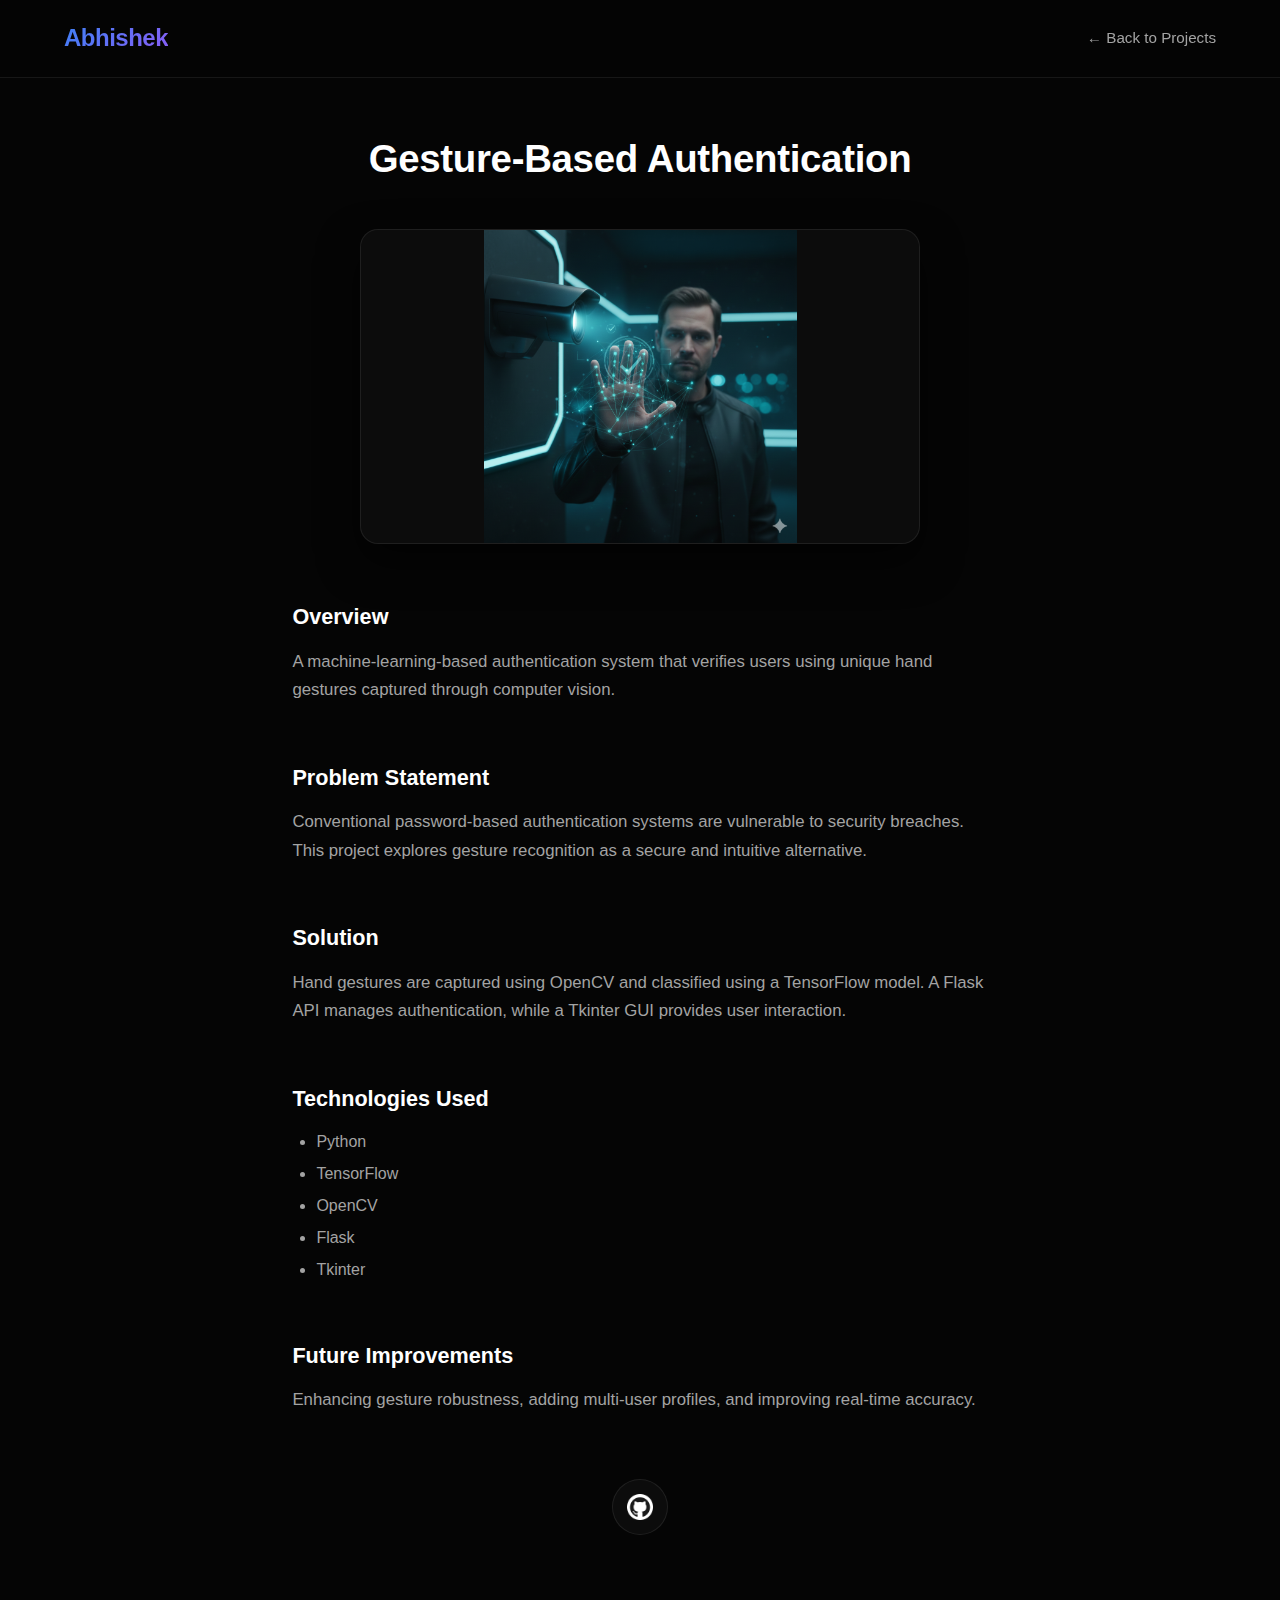
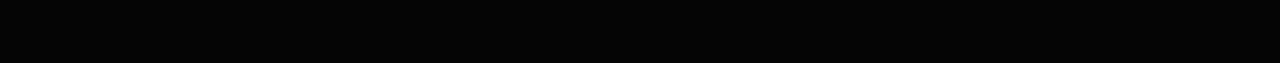
<file: projects/gesture-auth.html>
<!DOCTYPE html>
<html lang="en">
<head>
  <meta charset="UTF-8">
  <title>Gesture-Based Authentication</title>
  <meta name="viewport" content="width=device-width, initial-scale=1.0">
  <link rel="stylesheet" href="../style.css">
</head>
<body>

<nav>
  <span class="logo">Abhishek</span>
  <div class="nav-links">
    <a href="../index.html#projects">← Back to Projects</a>
  </div>
</nav>

<section class="section project-detail">

  <h1>Gesture-Based Authentication</h1>

  <img src="../images/Gemini_Generated_Image_191nj3191nj3191n.png"
       class="project-hero"
       alt="Gesture based authentication system">

  <h3>Overview</h3>
  <p>
    A machine-learning-based authentication system that verifies users
    using unique hand gestures captured through computer vision.
  </p>

  <h3>Problem Statement</h3>
  <p>
    Conventional password-based authentication systems are vulnerable to
    security breaches. This project explores gesture recognition as a
    secure and intuitive alternative.
  </p>

  <h3>Solution</h3>
  <p>
    Hand gestures are captured using OpenCV and classified using a
    TensorFlow model. A Flask API manages authentication, while a
    Tkinter GUI provides user interaction.
  </p>

  <h3>Technologies Used</h3>
  <ul>
    <li>Python</li>
    <li>TensorFlow</li>
    <li>OpenCV</li>
    <li>Flask</li>
    <li>Tkinter</li>
  </ul>

  <h3>Future Improvements</h3>
  <p>
    Enhancing gesture robustness, adding multi-user profiles, and
    improving real-time accuracy.
  </p>

  <div class="project-links">
    <a href="https://github.com/abhishekpj-02/Gesture-Based-Authentication-system"
       target="_blank"
       class="repo-icon">
      <img src="../icons/github_5968896.png">
      <span class="tooltip">View the repository</span>
    </a>
  </div>

</section>
</body>
</html>
</file>
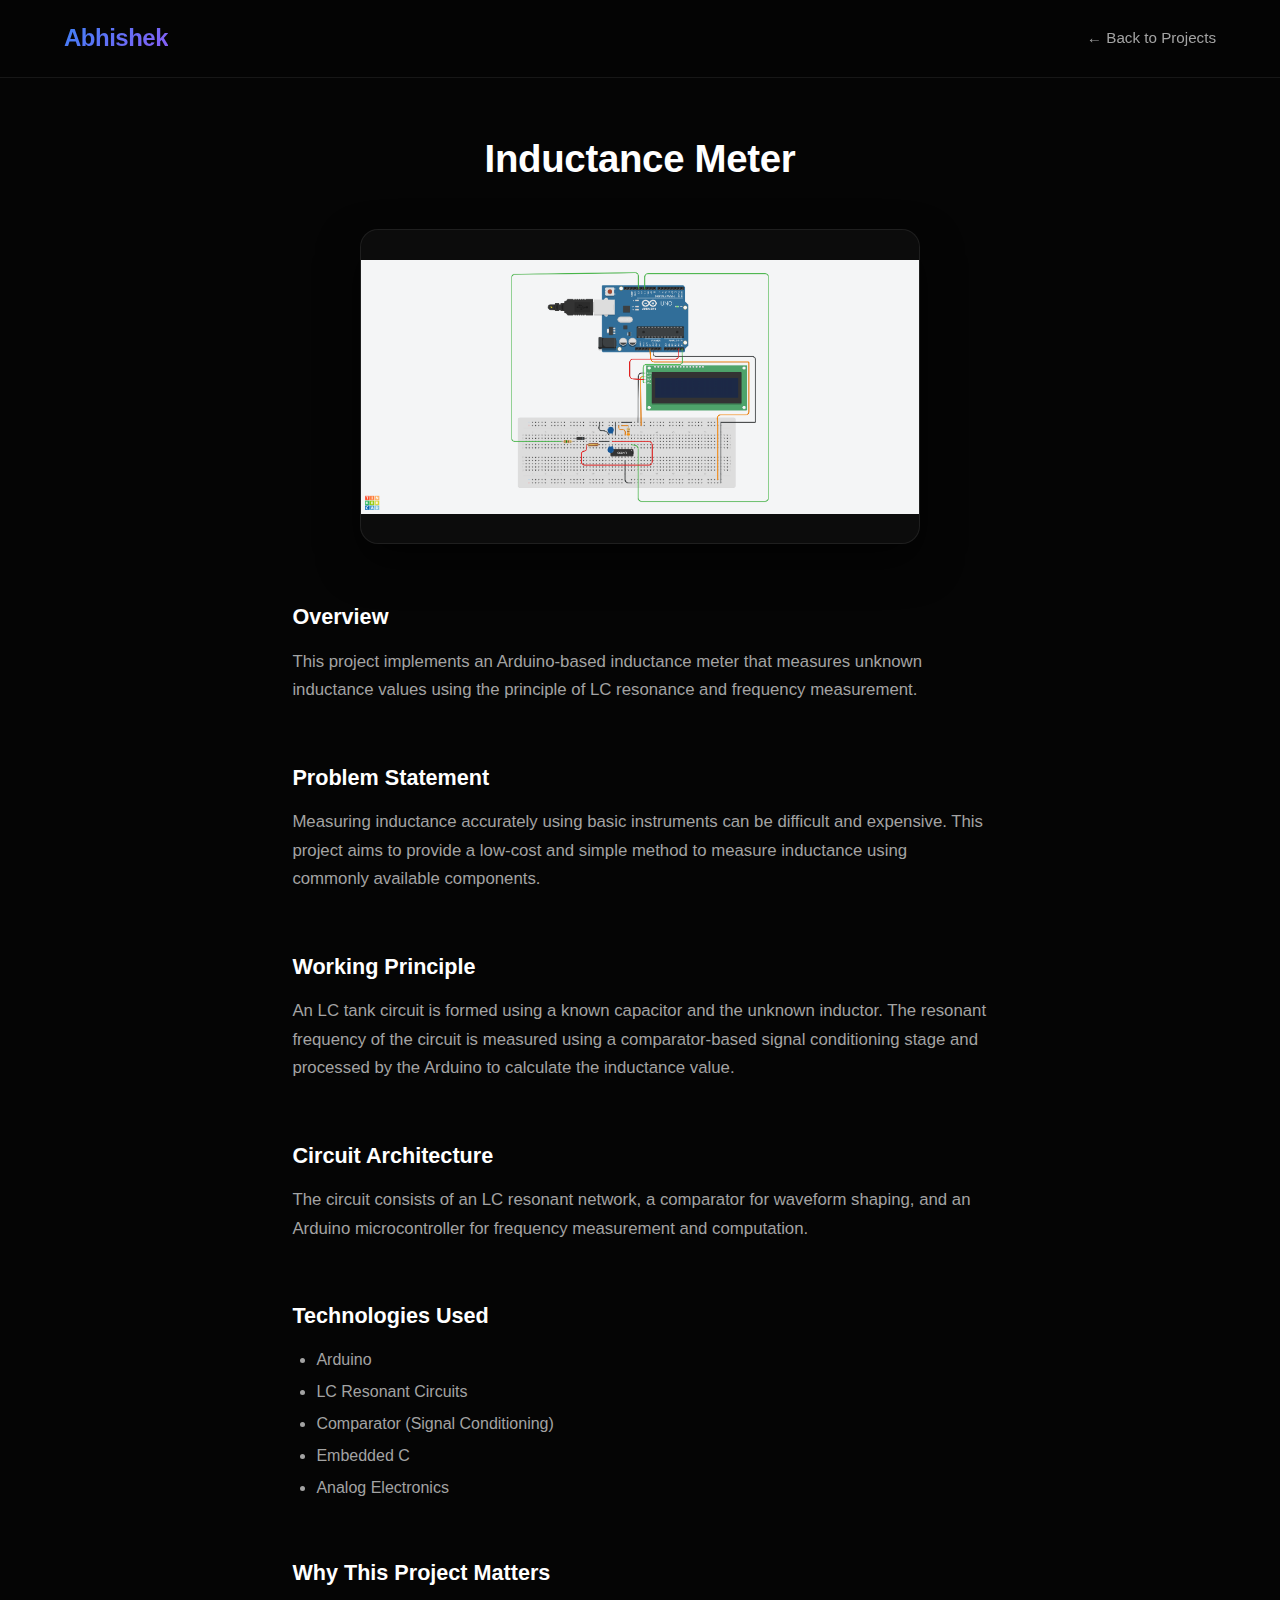
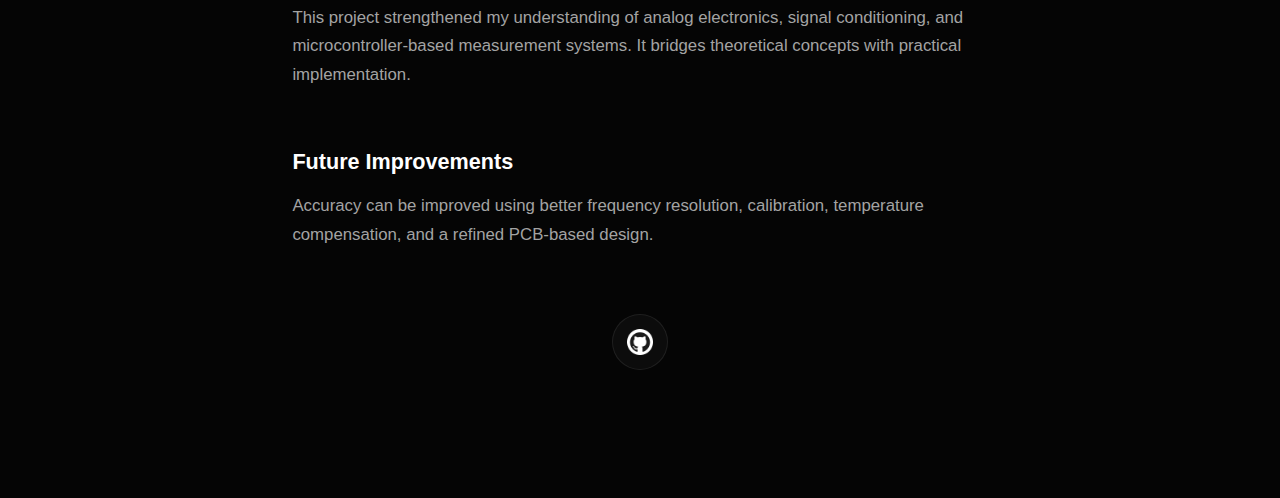
<file: projects/inductance-meter.html>
<!DOCTYPE html>
<html lang="en">
<head>
  <meta charset="UTF-8">
  <title>Inductance Meter</title>
  <link rel="stylesheet" href="../style.css">
</head>
<body>

<nav>
  <span class="logo">Abhishek</span>
  <div class="nav-links">
    <a href="../index.html#projects">← Back to Projects</a>
  </div>
</nav>

<section class="section project-detail">

  <h1>Inductance Meter</h1>

  <img
    src="../images/Wiring Diagram (1).png"
    class="project-hero"
    alt="Arduino based inductance meter circuit diagram"
  >

  <h3>Overview</h3>
  <p>
    This project implements an Arduino-based inductance meter that measures
    unknown inductance values using the principle of LC resonance and
    frequency measurement.
  </p>

  <h3>Problem Statement</h3>
  <p>
    Measuring inductance accurately using basic instruments can be difficult
    and expensive. This project aims to provide a low-cost and simple method
    to measure inductance using commonly available components.
  </p>

  <h3>Working Principle</h3>
  <p>
    An LC tank circuit is formed using a known capacitor and the unknown
    inductor. The resonant frequency of the circuit is measured using a
    comparator-based signal conditioning stage and processed by the Arduino
    to calculate the inductance value.
  </p>

  <h3>Circuit Architecture</h3>
  <p>
    The circuit consists of an LC resonant network, a comparator for waveform
    shaping, and an Arduino microcontroller for frequency measurement and
    computation.
  </p>

  <h3>Technologies Used</h3>
  <ul>
    <li>Arduino</li>
    <li>LC Resonant Circuits</li>
    <li>Comparator (Signal Conditioning)</li>
    <li>Embedded C</li>
    <li>Analog Electronics</li>
  </ul>

  <h3>Why This Project Matters</h3>
  <p>
    This project strengthened my understanding of analog electronics,
    signal conditioning, and microcontroller-based measurement systems.
    It bridges theoretical concepts with practical implementation.
  </p>

  <h3>Future Improvements</h3>
  <p>
    Accuracy can be improved using better frequency resolution, calibration,
    temperature compensation, and a refined PCB-based design.
  </p>

  <!-- GitHub Icon -->
  <div class="project-links">
    <a href="https://github.com/abhishekpj-02/Inductance-Meter"
       target="_blank"
       class="repo-icon"
       aria-label="View the repository">
      <img src="../icons/github_5968896.png" alt="GitHub Repository">
      <span class="tooltip">View the repository</span>
    </a>
  </div>

</section>

</body>
</html>
</file>
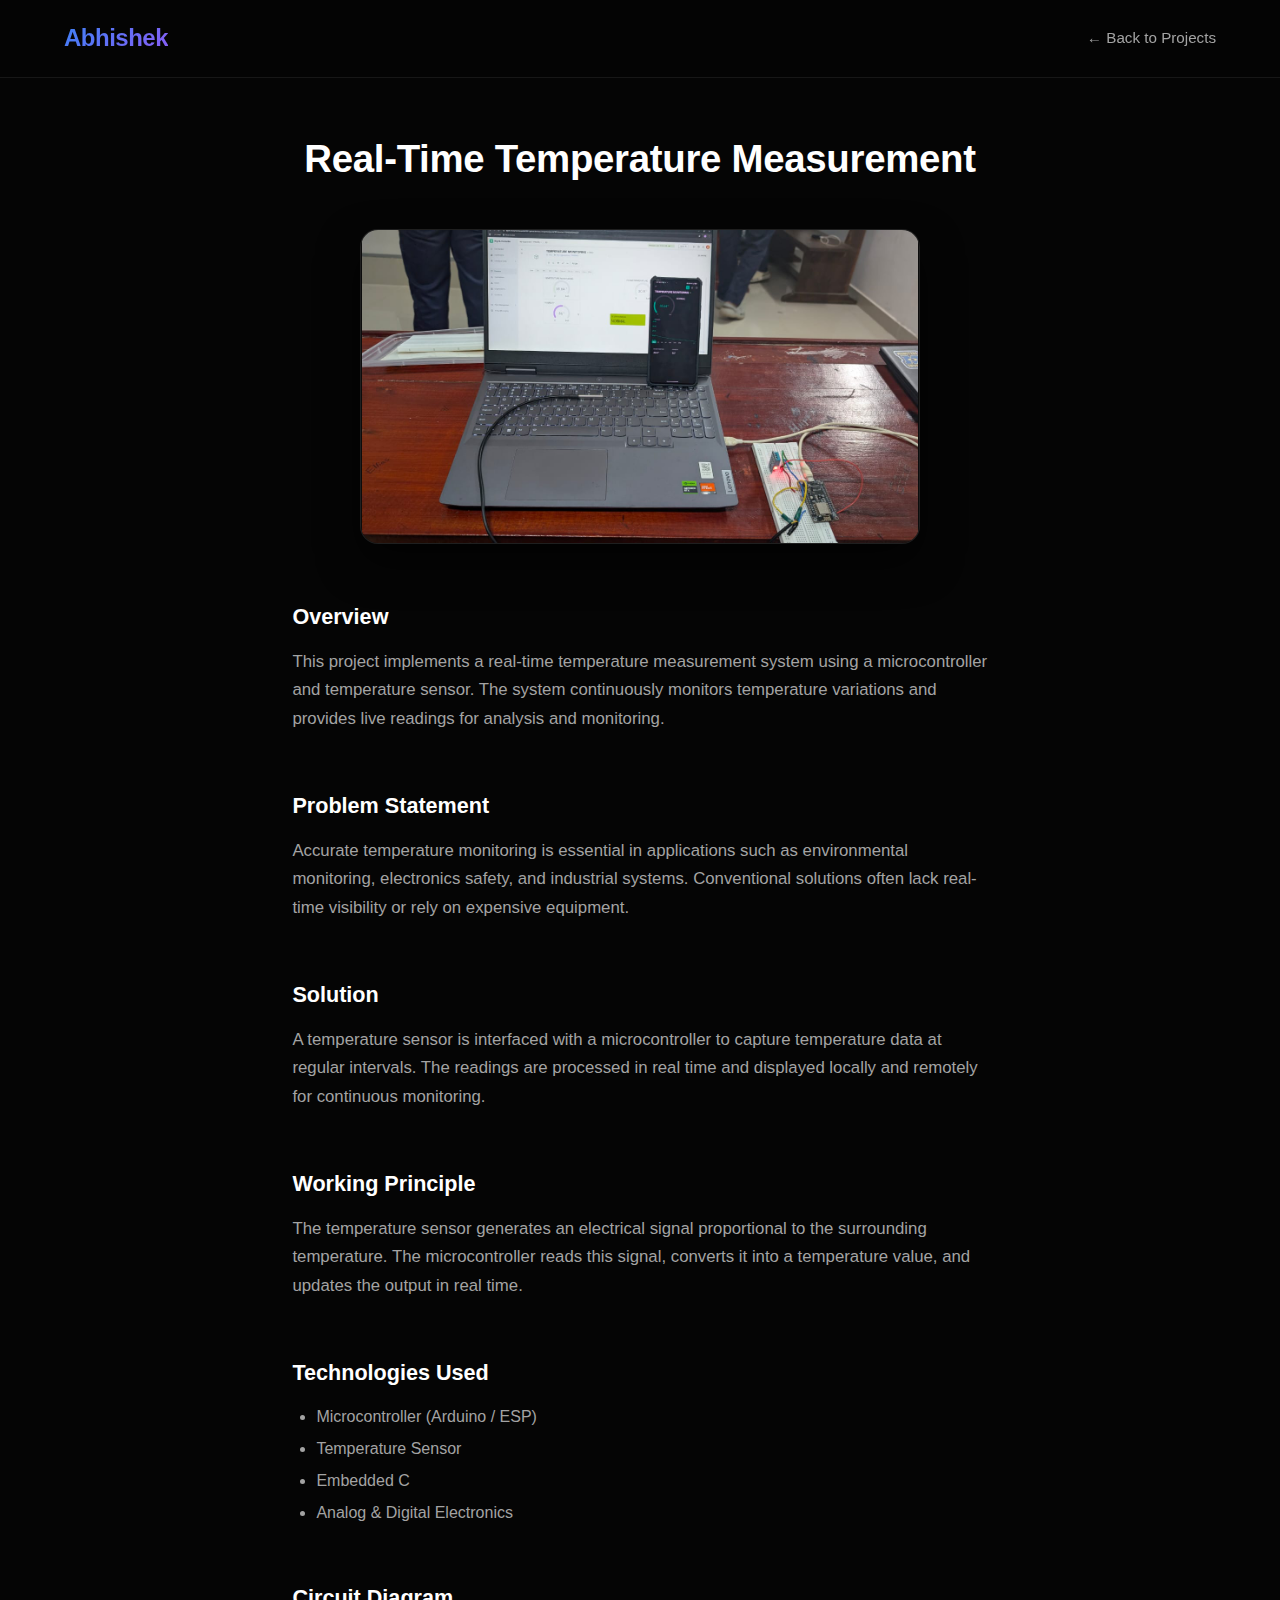
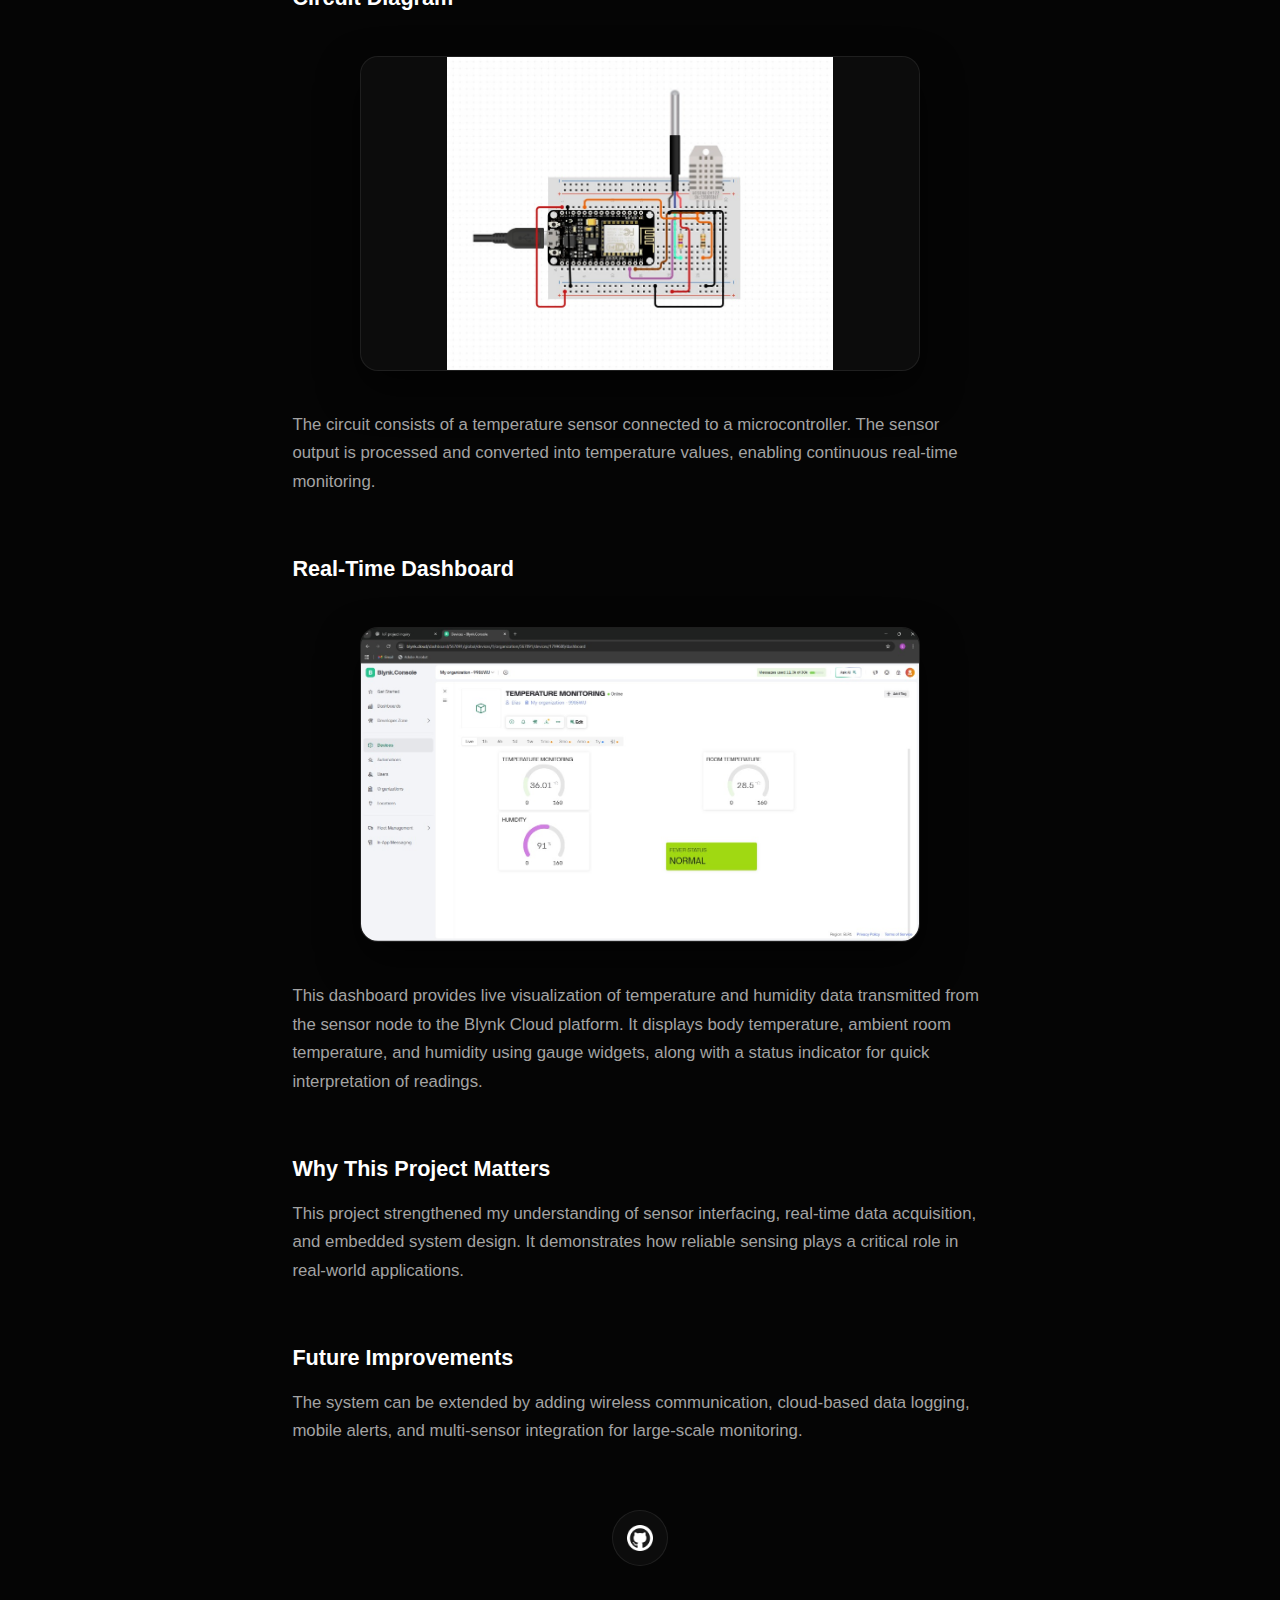
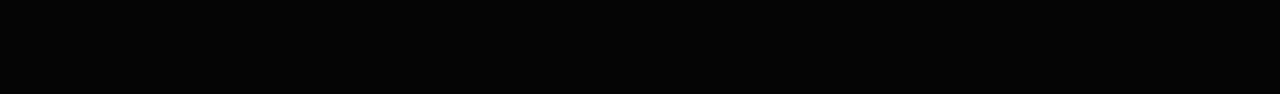
<file: projects/real-time-temperature.html>
<!DOCTYPE html>
<html lang="en">
<head>
  <meta charset="UTF-8">
  <title>Real-Time Temperature Measurement</title>
  <meta name="viewport" content="width=device-width, initial-scale=1.0">
  <link rel="stylesheet" href="../style.css">
</head>

<body>

  <!-- Navigation -->
  <nav>
    <span class="logo">Abhishek</span>
    <div class="nav-links">
      <a href="../index.html#projects">← Back to Projects</a>
    </div>
  </nav>

  <!-- Project Detail -->
  <section class="section project-detail">

    <h1>Real-Time Temperature Measurement</h1>

    <!-- Hero Image -->
    <img
      src="../images/temp_monitor.jpeg"
      class="project-hero"
      alt="Real-time temperature measurement system setup"
    >

    <!-- Overview -->
    <h3>Overview</h3>
    <p>
      This project implements a real-time temperature measurement system using a
      microcontroller and temperature sensor. The system continuously monitors
      temperature variations and provides live readings for analysis and monitoring.
    </p>

    <!-- Problem -->
    <h3>Problem Statement</h3>
    <p>
      Accurate temperature monitoring is essential in applications such as
      environmental monitoring, electronics safety, and industrial systems.
      Conventional solutions often lack real-time visibility or rely on expensive
      equipment.
    </p>

    <!-- Solution -->
    <h3>Solution</h3>
    <p>
      A temperature sensor is interfaced with a microcontroller to capture temperature
      data at regular intervals. The readings are processed in real time and displayed
      locally and remotely for continuous monitoring.
    </p>

    <!-- Working -->
    <h3>Working Principle</h3>
    <p>
      The temperature sensor generates an electrical signal proportional to the
      surrounding temperature. The microcontroller reads this signal, converts it into
      a temperature value, and updates the output in real time.
    </p>

    <!-- Technologies -->
    <h3>Technologies Used</h3>
    <ul>
      <li>Microcontroller (Arduino / ESP)</li>
      <li>Temperature Sensor</li>
      <li>Embedded C</li>
      <li>Analog & Digital Electronics</li>
    </ul>

    <!-- Circuit Diagram -->
    <h3>Circuit Diagram</h3>
    <img
      src="../images/temp_circuit diagram.jpeg"
      class="project-hero"
      alt="Circuit diagram for real-time temperature measurement system"
    >
    <p>
      The circuit consists of a temperature sensor connected to a microcontroller.
      The sensor output is processed and converted into temperature values, enabling
      continuous real-time monitoring.
    </p>

    <!-- Dashboard -->
    <h3>Real-Time Dashboard</h3>
    <img
      src="../images/temp_dashboard.jpeg"
      class="project-hero"
      alt="Real-time temperature monitoring dashboard"
    >
    <p>
      This dashboard provides live visualization of temperature and humidity data
      transmitted from the sensor node to the Blynk Cloud platform. It displays body
      temperature, ambient room temperature, and humidity using gauge widgets, along
      with a status indicator for quick interpretation of readings.
    </p>

    <!-- Importance -->
    <h3>Why This Project Matters</h3>
    <p>
      This project strengthened my understanding of sensor interfacing, real-time data
      acquisition, and embedded system design. It demonstrates how reliable sensing
      plays a critical role in real-world applications.
    </p>

    <!-- Future -->
    <h3>Future Improvements</h3>
    <p>
      The system can be extended by adding wireless communication, cloud-based data
      logging, mobile alerts, and multi-sensor integration for large-scale monitoring.
    </p>

    <!-- GitHub Link -->
    <div class="project-links">
      <a
        href="https://github.com/abhishekpj-02/Real-Time-Temperature-Measurement"
        target="_blank"
        class="repo-icon"
        aria-label="View the repository"
      >
        <img src="../icons/github_5968896.png" alt="GitHub Repository">
        <span class="tooltip">View the repository</span>
      </a>
    </div>

  </section>

</body>
</html>
</file>
<file: style.css>
:root {
  /* Colors - Modern Dark Palette */
  --bg-color: #050505;
  --text-primary: #ffffff;
  --text-secondary: #a3a3a3;
  --accent-primary: #3b82f6;
  /* Blue */
  --accent-secondary: #8b5cf6;
  /* Purple */
  --accent-gradient: linear-gradient(135deg, var(--accent-primary), var(--accent-secondary));
  --glass-bg: rgba(255, 255, 255, 0.03);
  --glass-border: rgba(255, 255, 255, 0.08);
  --nav-bg: rgba(5, 5, 5, 0.85);

  /* Typography */
  --font-main: 'Inter', sans-serif;
}

* {
  margin: 0;
  padding: 0;
  box-sizing: border-box;
  font-family: var(--font-main);
  scroll-behavior: smooth;
}

body {
  background: var(--bg-color);
  color: var(--text-primary);
  line-height: 1.6;
  overflow-x: hidden;
}

/* Scroll offset for fixed navbar */
section {
  scroll-margin-top: 100px;
}

/* Background canvas */
#background {
  position: fixed;
  top: 0;
  left: 0;
  z-index: -1;
  opacity: 0.6;
}

/* ================= NAVIGATION ================= */

nav {
  position: fixed;
  width: 100%;
  padding: 1.2rem 5%;
  display: flex;
  justify-content: space-between;
  align-items: center;
  background: var(--nav-bg);
  backdrop-filter: blur(12px);
  -webkit-backdrop-filter: blur(12px);
  border-bottom: 1px solid var(--glass-border);
  z-index: 100;
  transition: all 0.3s ease;
}

.logo {
  font-weight: 800;
  font-size: 1.5rem;
  background: var(--accent-gradient);
  background-clip: text;
  -webkit-background-clip: text;
  -webkit-text-fill-color: transparent;
  letter-spacing: -0.5px;
}

.nav-links {
  display: flex;
  gap: 2.5rem;
}

.nav-links a {
  text-decoration: none;
  color: var(--text-secondary);
  font-size: 0.95rem;
  font-weight: 500;
  position: relative;
  transition: color 0.3s ease;
}

.nav-links a:hover {
  color: var(--text-primary);
}

.nav-links a::after {
  content: "";
  position: absolute;
  left: 0;
  bottom: -4px;
  width: 0;
  height: 2px;
  background: var(--accent-gradient);
  transition: width 0.3s ease;
}

.nav-links a:hover::after {
  width: 100%;
}

/* Mobile Menu Button */
.mobile-menu-btn {
  display: none;
  cursor: pointer;
  z-index: 101;
}

.bar {
  width: 25px;
  height: 2px;
  background-color: var(--text-primary);
  margin: 5px 0;
  transition: 0.4s;
}

/* ================= HERO ================= */

.hero {
  min-height: 100vh;
  display: flex;
  align-items: center;
  justify-content: space-between;
  padding: 6rem 8% 4rem;
  position: relative;
  overflow: hidden;
}

.hero::before {
  content: "";
  position: absolute;
  top: -20%;
  right: -10%;
  width: 600px;
  height: 600px;
  background: radial-gradient(circle, rgba(59, 130, 246, 0.15), transparent 70%);
  z-index: -1;
  filter: blur(60px);
}

.hero-content {
  max-width: 650px;
  animation: fadeUp 0.8s ease forwards;
}

.badge {
  display: inline-block;
  margin-bottom: 20px;
  padding: 8px 16px;
  border-radius: 50px;
  background: rgba(59, 130, 246, 0.1);
  border: 1px solid rgba(59, 130, 246, 0.2);
  font-size: 0.85rem;
  color: #60a5fa;
  font-weight: 500;
  letter-spacing: 0.5px;
}

.hero h1 {
  font-size: 4rem;
  font-weight: 800;
  line-height: 1.1;
  margin-bottom: 24px;
  letter-spacing: -1px;
}

.gradient-text {
  background: var(--accent-gradient);
  background-clip: text;
  -webkit-background-clip: text;
  -webkit-text-fill-color: transparent;
}

.subtitle {
  color: var(--text-secondary);
  font-size: 1.15rem;
  line-height: 1.7;
  max-width: 520px;
  margin-bottom: 40px;
}

.subtitle span {
  color: var(--text-primary);
  font-weight: 500;
}

.hero-btns {
  display: flex;
  gap: 1rem;
}

.btn {
  display: inline-block;
  padding: 14px 32px;
  border-radius: 50px;
  font-weight: 600;
  text-decoration: none;
  transition: transform 0.2s ease, box-shadow 0.2s ease, opacity 0.2s;
}

.btn.primary {
  background: var(--accent-gradient);
  color: #fff;
  box-shadow: 0 4px 15px rgba(59, 130, 246, 0.3);
}

.btn.secondary {
  background: rgba(255, 255, 255, 0.05);
  color: #fff;
  border: 1px solid rgba(255, 255, 255, 0.1);
}

.btn:hover {
  transform: translateY(-2px);
}

.btn.primary:hover {
  box-shadow: 0 8px 25px rgba(59, 130, 246, 0.5);
}

.btn.secondary:hover {
  background: rgba(255, 255, 255, 0.1);
}

.hero-image {
  flex-shrink: 0;
  position: relative;
}

.img-wrapper {
  position: relative;
  padding: 10px;
  border-radius: 24px;
  background: linear-gradient(135deg, rgba(255, 255, 255, 0.1), transparent);
}

.profile-img {
  width: 350px;
  border-radius: 20px;
  display: block;
  box-shadow: 0 20px 40px rgba(0, 0, 0, 0.5);
  transition: transform 0.3s ease;
}

.profile-img:hover {
  transform: scale(1.02);
}

@keyframes fadeUp {
  from {
    opacity: 0;
    transform: translateY(30px);
  }

  to {
    opacity: 1;
    transform: translateY(0);
  }
}

/* ================= SECTIONS & HEADERS ================= */

.section {
  padding: 8rem 8%;
  max-width: 1400px;
  margin: 0 auto;
}

.section-header {
  margin-bottom: 3rem;
  text-align: left;
}

.section-header h2 {
  font-size: 2.5rem;
  font-weight: 700;
  display: inline-block;
  background: linear-gradient(90deg, #fff, #a3a3a3);
  background-clip: text;
  -webkit-background-clip: text;
  -webkit-text-fill-color: transparent;
}

/* ================= ABOUT ================= */

.about-content {
  max-width: 800px;
  display: flex;
  flex-direction: column;
  gap: 1.5rem;
}

.about-lead {
  font-size: 1.25rem;
  font-weight: 500;
  line-height: 1.6;
  color: var(--text-primary);
}

.about-content p {
  font-size: 1.05rem;
  color: var(--text-secondary);
}

.about-content strong {
  color: #60a5fa;
}

/* ================= SKILLS ================= */

.skills-grid {
  display: grid;
  grid-template-columns: repeat(auto-fit, minmax(300px, 1fr));
  gap: 2rem;
}

.skill-category {
  background: var(--glass-bg);
  border: 1px solid var(--glass-border);
  padding: 2rem;
  border-radius: 20px;
  transition: transform 0.3s ease;
}

.skill-category:hover {
  transform: translateY(-5px);
  background: rgba(255, 255, 255, 0.05);
}

.skill-category h3 {
  font-size: 1.2rem;
  margin-bottom: 1.5rem;
  color: #fff;
  border-bottom: 1px solid rgba(255, 255, 255, 0.1);
  padding-bottom: 0.5rem;
  display: inline-block;
}

.skill-tags {
  display: flex;
  flex-wrap: wrap;
  gap: 0.8rem;
}

.skill-tags span {
  font-size: 0.9rem;
  background: rgba(59, 130, 246, 0.1);
  color: #93c5fd;
  padding: 6px 14px;
  border-radius: 20px;
  border: 1px solid rgba(59, 130, 246, 0.2);
  transition: all 0.2s ease;
}

.skill-tags span:hover {
  background: rgba(59, 130, 246, 0.2);
  transform: translateY(-2px);
}


/* ================= PROJECTS ================= */

.projects-grid {
  display: grid;
  grid-template-columns: repeat(auto-fill, minmax(350px, 1fr));
  gap: 2.5rem;
}

.project-card {
  text-decoration: none;
  color: inherit;
  background: var(--glass-bg);
  border: 1px solid var(--glass-border);
  border-radius: 24px;
  overflow: hidden;
  transition: all 0.4s cubic-bezier(0.175, 0.885, 0.32, 1.275);
  display: flex;
  flex-direction: column;
}

.project-card:hover {
  transform: translateY(-10px);
  box-shadow: 0 20px 40px -10px rgba(0, 0, 0, 0.5);
  border-color: rgba(59, 130, 246, 0.3);
}

.project-image {
  height: 220px;
  overflow: hidden;
  position: relative;
}

.project-image img {
  width: 100%;
  height: 100%;
  object-fit: cover;
  transition: transform 0.5s ease;
}

.project-card:hover .project-image img {
  transform: scale(1.05);
}

.project-card h3 {
  font-size: 1.3rem;
  margin: 1.5rem 1.5rem 0.5rem;
  color: var(--text-primary);
}

.project-card p {
  font-size: 0.95rem;
  color: var(--text-secondary);
  margin: 0 1.5rem 1.5rem;
}

/* ================= CONTACT ================= */

.contact {
  text-align: center;
  padding-bottom: 6rem;
}

.connect-title {
  font-size: 2rem;
  margin-bottom: 3rem;
  color: var(--text-primary);
}

.connect-icons {
  display: flex;
  justify-content: center;
  gap: 1.5rem;
  flex-wrap: wrap;
}

.icon {
  width: 64px;
  height: 64px;
  border-radius: 50%;
  background: rgba(255, 255, 255, 0.05);
  border: 1px solid rgba(255, 255, 255, 0.1);
  display: flex;
  align-items: center;
  justify-content: center;
  transition: all 0.3s ease;
}

.icon img {
  width: 50%;
  height: 50%;
  object-fit: contain;
  filter: brightness(0.8) invert(1);
  transition: filter 0.3s;
}

.icon:hover {
  transform: translateY(-5px);
  background: var(--accent-gradient);
  border-color: transparent;
  box-shadow: 0 10px 25px rgba(59, 130, 246, 0.4);
}

.icon:hover img {
  filter: brightness(1) invert(0);
}

/* ================= FOOTER ================= */

footer {
  text-align: center;
  padding: 3rem;
  border-top: 1px solid var(--glass-border);
  color: var(--text-secondary);
  font-size: 0.9rem;
}

/* ================= ANIMATIONS (Scroll Reveal) ================= */
.reveal {
  opacity: 0;
  transform: translateY(30px);
  transition: all 0.8s ease-out;
}

.reveal.active {
  opacity: 1;
  transform: translateY(0);
}

/* ================= MEDIA QUERIES ================= */

@media (max-width: 1024px) {
  .hero h1 {
    font-size: 3rem;
  }

  .profile-img {
    width: 300px;
  }
}

@media (max-width: 768px) {
  .mobile-menu-btn {
    display: block;
  }

  .nav-links {
    position: fixed;
    top: 0;
    right: -100%;
    height: 100vh;
    width: 70%;
    background: #0a0a0a;
    flex-direction: column;
    justify-content: center;
    align-items: center;
    gap: 3rem;
    transition: 0.4s ease;
    box-shadow: -5px 0 15px rgba(0, 0, 0, 0.5);
    z-index: 99;
  }

  .nav-links.active {
    right: 0;
  }

  .nav-links a {
    font-size: 1.2rem;
  }

  /* Hamburger Animation */
  .mobile-menu-btn.active .bar:nth-child(1) {
    transform: rotate(-45deg) translate(-5px, 6px);
  }

  .mobile-menu-btn.active .bar:nth-child(2) {
    opacity: 0;
  }

  .mobile-menu-btn.active .bar:nth-child(3) {
    transform: rotate(45deg) translate(-5px, -6px);
  }

  .hero {
    flex-direction: column-reverse;
    text-align: center;
    padding-top: 8rem;
  }

  .hero-btns {
    justify-content: center;
  }

  .profile-img {
    width: 250px;
    margin-bottom: 2rem;
  }
}

@media (max-width: 480px) {
  .hero h1 {
    font-size: 2.5rem;
  }

  .section-header h2 {
    font-size: 2rem;
  }

  .projects-grid {
    grid-template-columns: 1fr;
  }
}
/* ================= PROJECT DETAIL PAGES ================= */

.project-detail {
  max-width: 900px;
  margin: 0 auto;
}

/* Project Detail Page Title */
.project-detail h1 {
  font-size: 2.4rem;
  font-weight: 700;
  margin-bottom: 2rem;
  text-align: center;
  letter-spacing: -0.3px;
}

/* Mobile */
@media (max-width: 768px) {
  .project-detail h1 {
    font-size: 2rem;
  }
}

/* Section headings */
.project-detail h3 {
  margin-top: 3.5rem;
  margin-bottom: 0.8rem;
  font-size: 1.35rem;
  font-weight: 600;
  color: var(--text-primary);
}

/* Paragraph text */
.project-detail p {
  font-size: 1.05rem;
  color: var(--text-secondary);
  max-width: 780px;
  line-height: 1.7;
}

/* Lists */
.project-detail ul {
  margin-left: 1.5rem;
  margin-top: 0.8rem;
}

.project-detail li {
  margin-bottom: 0.4rem;
  color: var(--text-secondary);
}

/* ================= PROJECT IMAGES ================= */

/* Hero / circuit / dashboard images */
.project-hero {
  width: 100%;
  max-width: 560px;
  aspect-ratio: 16 / 9;
  object-fit: contain;
  margin: 2.5rem auto;
  display: block;
  border-radius: 18px;
  background: var(--glass-bg);
  border: 1px solid var(--glass-border);
  box-shadow: 0 18px 40px rgba(0, 0, 0, 0.6);
}

/* ================= PROJECT LINKS ================= */

.project-links {
  margin-top: 4rem;
  display: flex;
  justify-content: center;
}

/* GitHub icon */
.repo-icon {
  position: relative;
  width: 56px;
  height: 56px;
  border-radius: 50%;
  background: var(--glass-bg);
  border: 1px solid var(--glass-border);
  display: flex;
  align-items: center;
  justify-content: center;
  transition: all 0.3s ease;
}

.repo-icon img {
  width: 26px;
  height: 26px;
  filter: brightness(0.9) invert(1);
}

/* Hover effect */
.repo-icon:hover {
  transform: translateY(-6px) scale(1.1);
  background: var(--accent-gradient);
  border-color: transparent;
  box-shadow: 0 14px 35px rgba(59, 130, 246, 0.45);
}

.repo-icon:hover img {
  filter: brightness(1) invert(0);
}

/* Tooltip */
.repo-icon .tooltip {
  position: absolute;
  bottom: -42px;
  left: 50%;
  transform: translateX(-50%);
  background: #111;
  color: #fff;
  font-size: 0.75rem;
  padding: 6px 12px;
  border-radius: 8px;
  white-space: nowrap;
  opacity: 0;
  pointer-events: none;
  transition: opacity 0.25s ease, transform 0.25s ease;
}

.repo-icon:hover .tooltip {
  opacity: 1;
  transform: translateX(-50%) translateY(6px);
}

/* ================= RESPONSIVE ================= */

@media (max-width: 768px) {
  .project-detail h1 {
    font-size: 2.3rem;
    text-align: center;
  }

  .project-detail h3 {
    text-align: center;
  }

  .project-detail p,
  .project-detail ul {
    margin-left: auto;
    margin-right: auto;
  }
}
</file>
